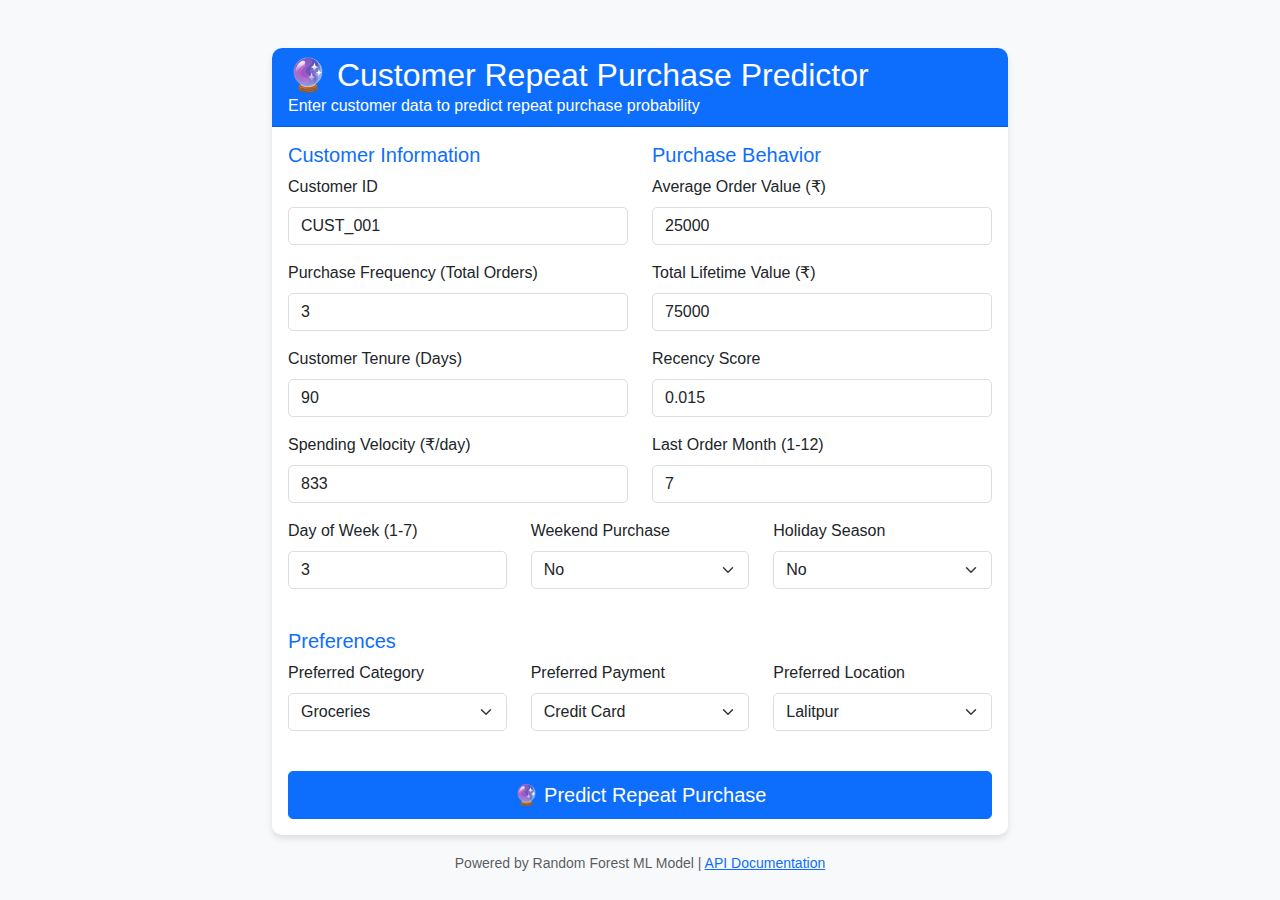
<file: templates/index.html>
<!DOCTYPE html>
<html lang="en">
<head>
    <meta charset="UTF-8">
    <meta name="viewport" content="width=device-width, initial-scale=1.0">
    <title>Customer Repeat Purchase Predictor</title>
    <link href="https://cdn.jsdelivr.net/npm/bootstrap@5.1.3/dist/css/bootstrap.min.css" rel="stylesheet">
    <link href="/static/style.css" rel="stylesheet">
</head>
<body>
    <div class="container mt-5">
        <div class="row justify-content-center">
            <div class="col-md-8">
                <div class="card">
                    <div class="card-header bg-primary text-white">
                        <h2 class="card-title mb-0">🔮 Customer Repeat Purchase Predictor</h2>
                        <p class="card-text mb-0">Enter customer data to predict repeat purchase probability</p>
                    </div>
                    <div class="card-body">
                        <form method="post" action="/predict-form">
                            <div class="row">
                                <!-- Customer Info -->
                                <div class="col-md-6">
                                    <h5 class="text-primary">Customer Information</h5>
                                    <div class="mb-3">
                                        <label for="customer_id" class="form-label">Customer ID</label>
                                        <input type="text" class="form-control" id="customer_id" name="customer_id" 
                                               value="CUST_001" required>
                                    </div>
                                </div>
                                
                                <!-- Purchase Behavior -->
                                <div class="col-md-6">
                                    <h5 class="text-primary">Purchase Behavior</h5>
                                    <div class="mb-3">
                                        <label for="avg_order_value" class="form-label">Average Order Value (₹)</label>
                                        <input type="number" step="0.01" class="form-control" id="avg_order_value" 
                                               name="avg_order_value" value="25000" required>
                                    </div>
                                </div>
                            </div>
                            
                            <div class="row">
                                <div class="col-md-6">
                                    <div class="mb-3">
                                        <label for="purchase_frequency" class="form-label">Purchase Frequency (Total Orders)</label>
                                        <input type="number" class="form-control" id="purchase_frequency" 
                                               name="purchase_frequency" value="3" required>
                                    </div>
                                </div>
                                <div class="col-md-6">
                                    <div class="mb-3">
                                        <label for="total_lifetime_value" class="form-label">Total Lifetime Value (₹)</label>
                                        <input type="number" step="0.01" class="form-control" id="total_lifetime_value" 
                                               name="total_lifetime_value" value="75000" required>
                                    </div>
                                </div>
                            </div>
                            
                            <div class="row">
                                <div class="col-md-6">
                                    <div class="mb-3">
                                        <label for="customer_tenure_days" class="form-label">Customer Tenure (Days)</label>
                                        <input type="number" class="form-control" id="customer_tenure_days" 
                                               name="customer_tenure_days" value="90" required>
                                    </div>
                                </div>
                                <div class="col-md-6">
                                    <div class="mb-3">
                                        <label for="recency_score" class="form-label">Recency Score</label>
                                        <input type="number" step="0.001" class="form-control" id="recency_score" 
                                               name="recency_score" value="0.015" required>
                                    </div>
                                </div>
                            </div>
                            
                            <div class="row">
                                <div class="col-md-6">
                                    <div class="mb-3">
                                        <label for="spending_velocity" class="form-label">Spending Velocity (₹/day)</label>
                                        <input type="number" step="0.01" class="form-control" id="spending_velocity" 
                                               name="spending_velocity" value="833" required>
                                    </div>
                                </div>
                                <div class="col-md-6">
                                    <div class="mb-3">
                                        <label for="last_order_month" class="form-label">Last Order Month (1-12)</label>
                                        <input type="number" min="1" max="12" class="form-control" id="last_order_month" 
                                               name="last_order_month" value="7" required>
                                    </div>
                                </div>
                            </div>
                            
                            <div class="row">
                                <div class="col-md-4">
                                    <div class="mb-3">
                                        <label for="last_order_day_of_week" class="form-label">Day of Week (1-7)</label>
                                        <input type="number" min="1" max="7" class="form-control" id="last_order_day_of_week" 
                                               name="last_order_day_of_week" value="3" required>
                                    </div>
                                </div>
                                <div class="col-md-4">
                                    <div class="mb-3">
                                        <label for="is_weekend" class="form-label">Weekend Purchase</label>
                                        <select class="form-select" id="is_weekend" name="is_weekend">
                                            <option value="0">No</option>
                                            <option value="1">Yes</option>
                                        </select>
                                    </div>
                                </div>
                                <div class="col-md-4">
                                    <div class="mb-3">
                                        <label for="is_holiday_season" class="form-label">Holiday Season</label>
                                        <select class="form-select" id="is_holiday_season" name="is_holiday_season">
                                            <option value="0">No</option>
                                            <option value="1">Yes</option>
                                        </select>
                                    </div>
                                </div>
                            </div>
                            
                            <h5 class="text-primary mt-4">Preferences</h5>
                            <div class="row">
                                <div class="col-md-4">
                                    <div class="mb-3">
                                        <label for="preferred_category" class="form-label">Preferred Category</label>
                                        <select class="form-select" id="preferred_category" name="preferred_category">
                                            <option value="groceries">Groceries</option>
                                            <option value="electronics">Electronics</option>
                                            <option value="clothing">Clothing</option>
                                            <option value="home_appliances">Home Appliances</option>
                                            <option value="stationery">Stationery</option>
                                        </select>
                                    </div>
                                </div>
                                <div class="col-md-4">
                                    <div class="mb-3">
                                        <label for="preferred_payment" class="form-label">Preferred Payment</label>
                                        <select class="form-select" id="preferred_payment" name="preferred_payment">
                                            <option value="credit_card">Credit Card</option>
                                            <option value="digital_wallet">Digital Wallet</option>
                                            <option value="bank_transfer">Bank Transfer</option>
                                            <option value="cash">Cash</option>
                                        </select>
                                    </div>
                                </div>
                                <div class="col-md-4">
                                    <div class="mb-3">
                                        <label for="preferred_location" class="form-label">Preferred Location</label>
                                        <select class="form-select" id="preferred_location" name="preferred_location">
                                            <option value="lalitpur">Lalitpur</option>
                                            <option value="biratnagar">Biratnagar</option>
                                            <option value="bhaktapur">Bhaktapur</option>
                                        </select>
                                    </div>
                                </div>
                            </div>
                            
                            <div class="d-grid gap-2 mt-4">
                                <button type="submit" class="btn btn-primary btn-lg">
                                    🔮 Predict Repeat Purchase
                                </button>
                            </div>
                        </form>
                    </div>
                </div>
                
                <div class="text-center mt-3">
                    <small class="text-muted">
                        Powered by Random Forest ML Model | 
                        <a href="/docs" target="_blank">API Documentation</a>
                    </small>
                </div>
            </div>
        </div>
    </div>
    
    <script src="https://cdn.jsdelivr.net/npm/bootstrap@5.1.3/dist/js/bootstrap.bundle.min.js"></script>
</body>
</html>
</file>
<file: static/style.css>
body {
    background-color: #f8f9fa;
    font-family: 'Segoe UI', Tahoma, Geneva, Verdana, sans-serif;
}

.card {
    box-shadow: 0 4px 6px rgba(0, 0, 0, 0.1);
    border: none;
    border-radius: 10px;
}

.card-header {
    border-radius: 10px 10px 0 0 !important;
}

.form-control, .form-select {
    border-radius: 5px;
    border: 1px solid #ddd;
}

.form-control:focus, .form-select:focus {
    border-color: #0d6efd;
    box-shadow: 0 0 0 0.2rem rgba(13, 110, 253, 0.25);
}

.btn-primary {
    background-color: #0d6efd;
    border-color: #0d6efd;
    border-radius: 5px;
}

.btn-primary:hover {
    background-color: #0b5ed7;
    border-color: #0a58ca;
}

.prediction-result {
    text-align: center;
    padding: 20px;
    background-color: #f8f9fa;
    border-radius: 10px;
}

.progress {
    height: 25px;
}

.list-group-item {
    border: none;
    padding: 8px 0;
}

.alert {
    border-radius: 5px;
}
</file>
